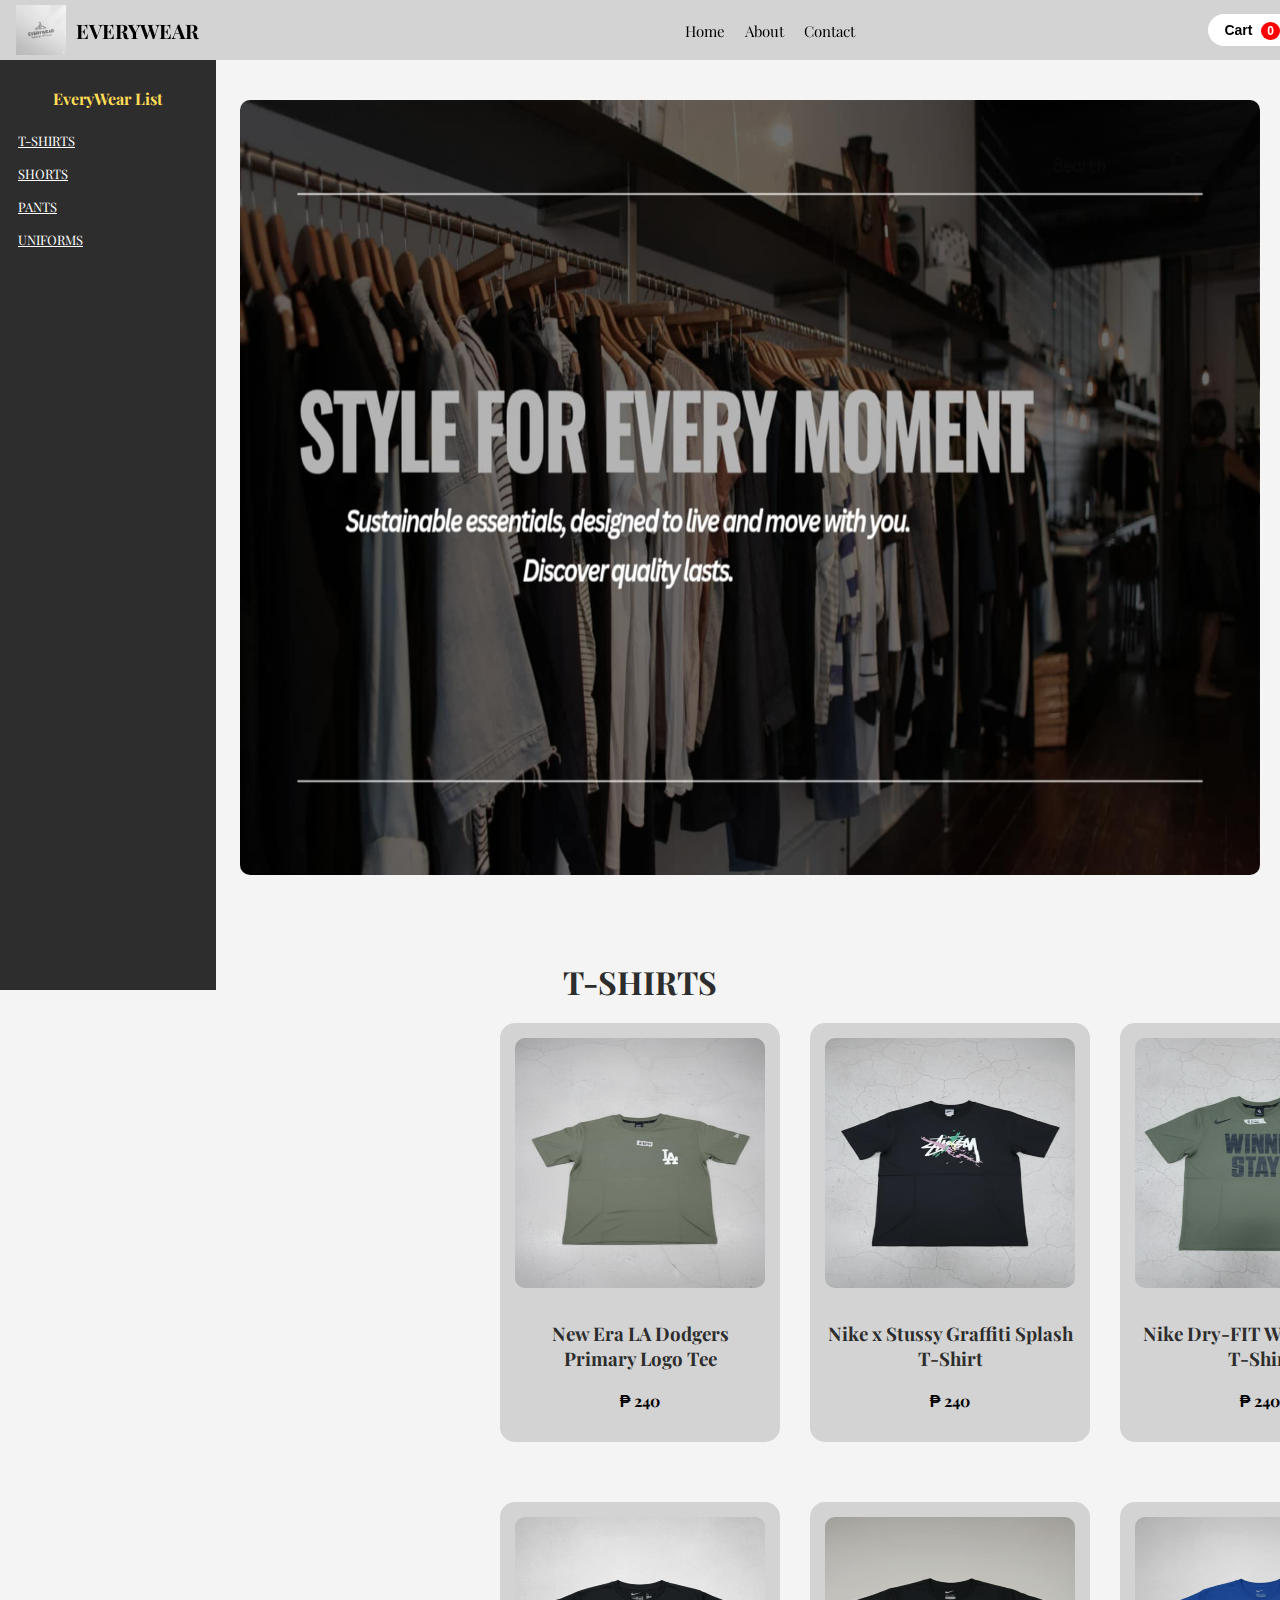
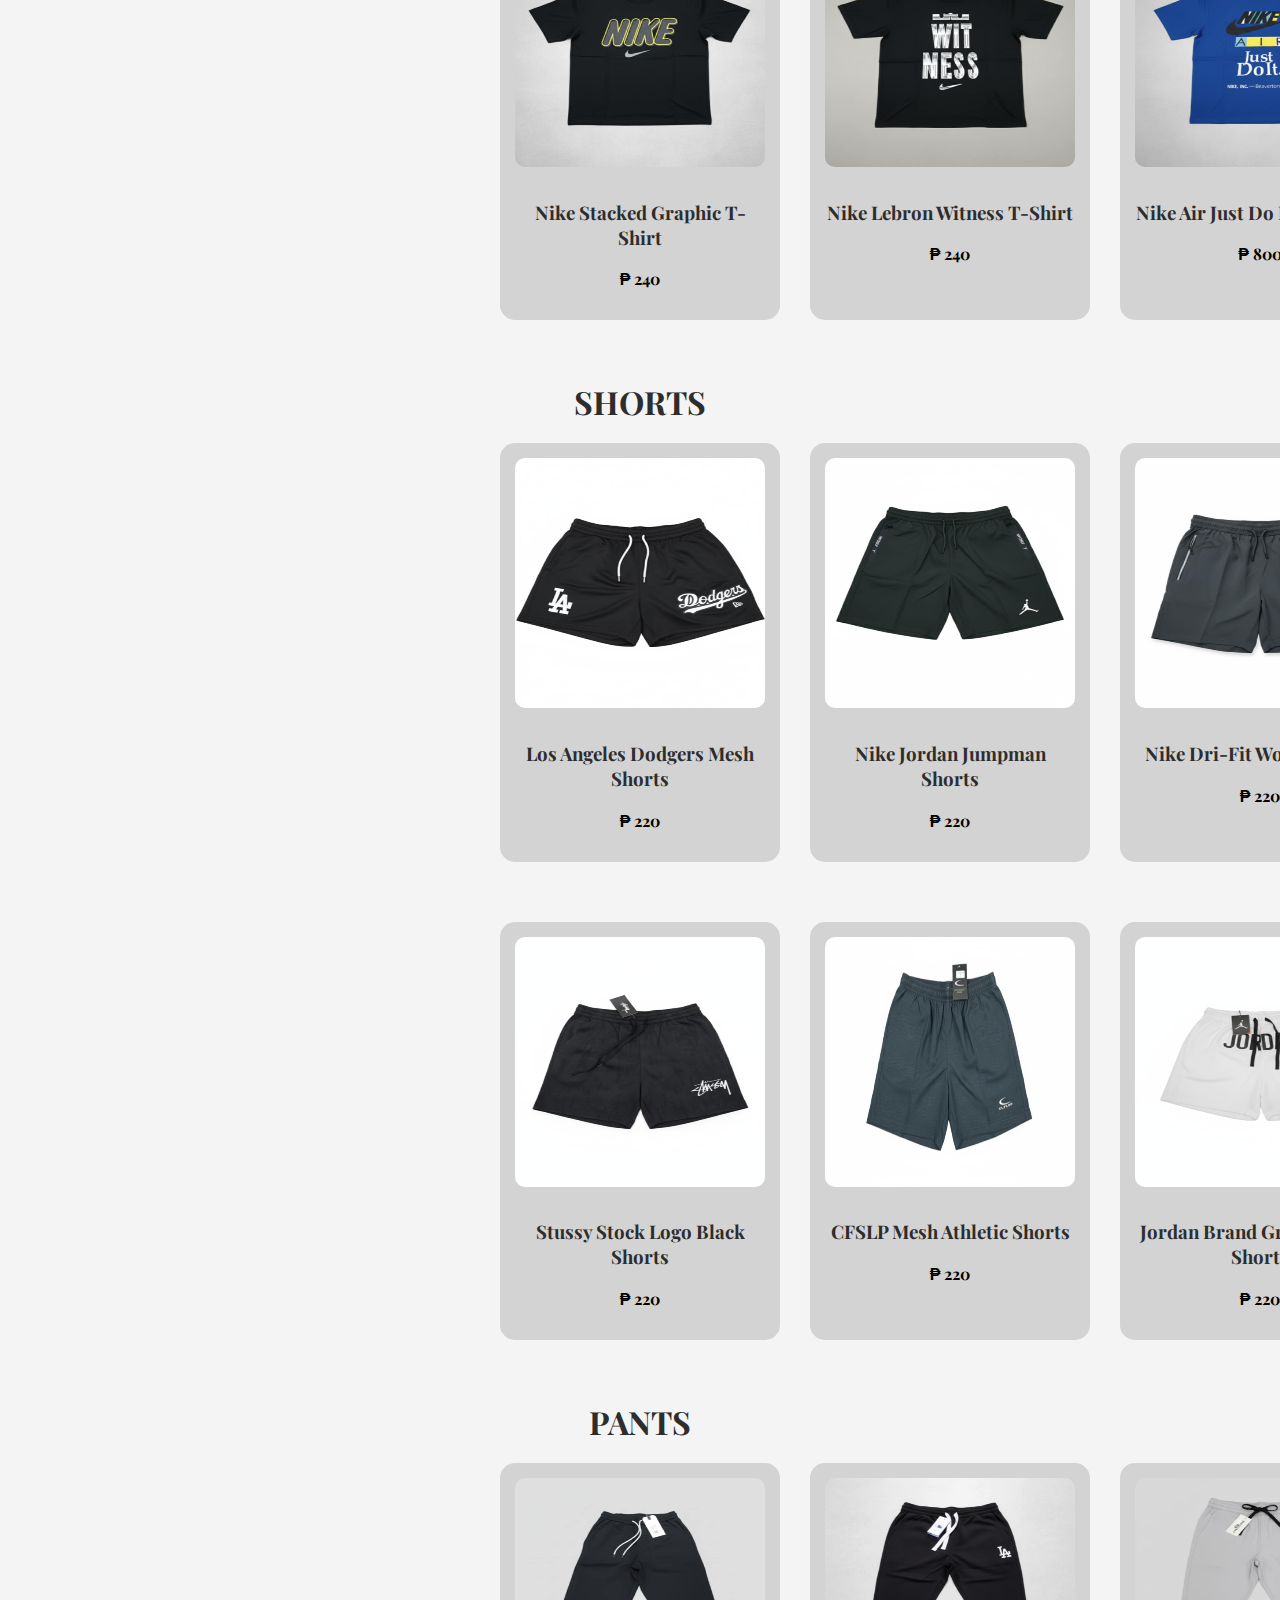
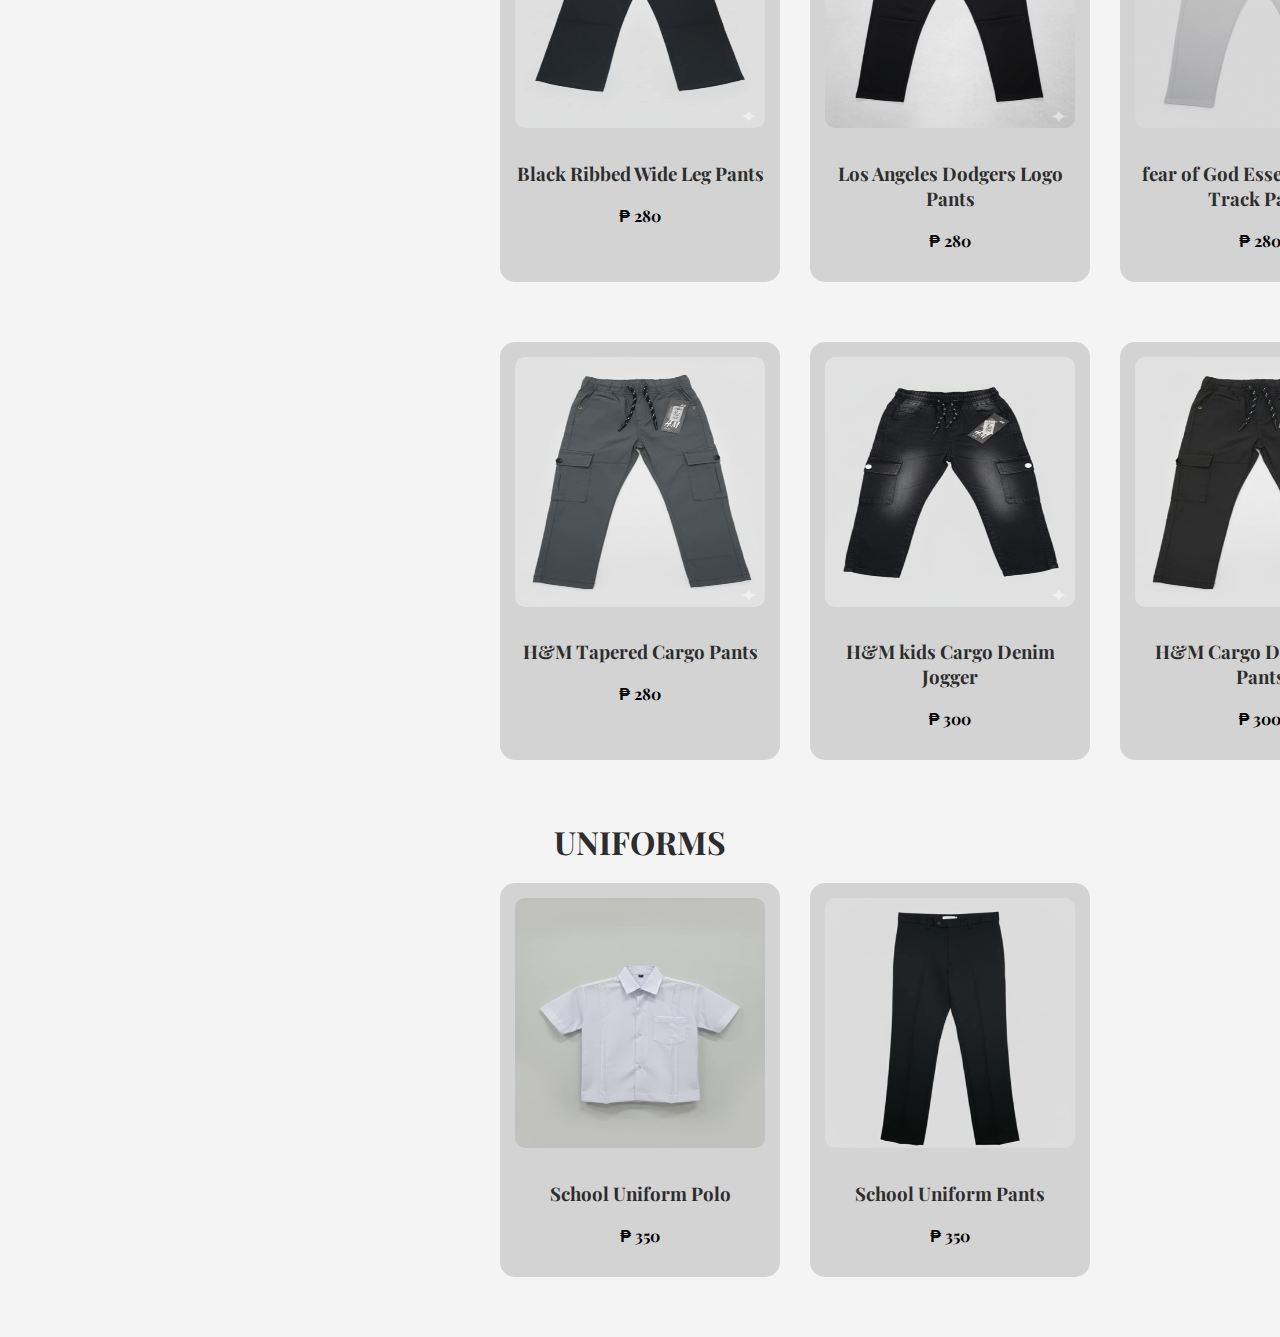
<file: index.html>
<!DOCTYPE html>
<html lang="en">
<head>
    <meta charset="utf-8">
    <title>Homepage</title>
    <link rel="stylesheet" href="style.css">
    <link rel="preconnect" href="https://fonts.googleapis.com">
    <link rel="preconnect" href="https://fonts.gstatic.com" crossorigin>
    <link href="https://fonts.googleapis.com/css2?family=Playfair+Display:ital,wght@0,400..900;1,400..900&display=swap" rel="stylesheet">
</head>

<body>
    <div class="nav">
        <div class="logo">
            <img src="logo.jpg" alt="Logo">
            <h2>EVERYWEAR</h2>
        </div>
        <nav>
            <ul>
             <li><a href="index.html">Home</a></li>
             <li><a href="about.html">About</a></li>
             <li><a href="contact.html">Contact</a></li>
            </ul>
        </nav>
        <button class="signin-btn">Sign In</button>
        <button class="cart-btn">Cart <span class="count">0</span></button>
    </div>

    <div class="sidebar">
        <h2>EveryWear List</h2>
        <a href="#T-SHIRTS">T-SHIRTS</a>
        <a href="#SHORTS">SHORTS</a>
        <a href="#PANTS">PANTS</a>
        <a href="#UNIFORMS">UNIFORMS</a>
    </div>

    <div class="content">
        <div class="home">
            <img src="home.jpg" alt="home pic">
        </div>
    </div>
    
    <div class="section" id="T-SHIRTS">
        <h1>T-SHIRTS</h1>
        <div class="container">
            <div class="card">
                <img src="tshirt1.jpg" alt="shirt1">
                <h3>New Era LA Dodgers Primary Logo Tee</h3>
                <p>₱ 240</p>
            </div>
            <div class="card">
                <img src="tshirt2.jpg" alt="shirt2">
                <h3>Nike x Stussy Graffiti Splash T-Shirt</h3>
                <p>₱ 240</p>
            </div>
            <div class="card">
                <img src="tshirt3.jpg" alt="shirt3">
                <h3>Nike Dry-FIT Winner Stays T-Shirt</h3>
                <p>₱ 240</p>
            </div>
            <div class="card">
                <img src="tshirt4.jpg" alt="shirt4">
                <h3>Nike Stacked Graphic T-Shirt</h3>
                <p>₱ 240</p>
            </div>
            <div class="card">
                <img src="tshirt5.jpg" alt="shirt5">
                <h3>Nike Lebron Witness T-Shirt</h3>
                <p>₱ 240</p>
            </div>
            <div class="card">
                <img src="tshirt6.jpg" alt="shirt6">
                <h3>Nike Air Just Do It. Retro Tee</h3>
                <p>₱ 800</p>
            </div>
        </div>
    </div>
    
    <div class="section" id="SHORTS">
        <h1>SHORTS</h1>
        <div class="container">
               <div class="card">
                <img src="shorts1.jpg" alt="short1">
                <h3>Los Angeles Dodgers Mesh Shorts</h3>
                <p>₱ 220</p>
             </div>
             <div class="card">
                <img src="shorts2.jpg" alt="short2">
                <h3>Nike Jordan Jumpman Shorts</h3>
                <p>₱ 220</p>
             </div>
             <div class="card">
                <img src="shorts3.jpg" alt="shorts3">
                <h3>Nike Dri-Fit Woven Shorts</h3>
                <p>₱ 220</p>
             </div>
             <div class="card">
                <img src="shorts4.jpg" alt="short4">
                <h3>Stussy Stock Logo Black Shorts</h3>
                <p>₱ 220</p>
             </div>
             <div class="card">
                <img src="shorts5.jpg" alt="short5">
                <h3>CFSLP Mesh Athletic Shorts</h3>
                <p>₱ 220</p>
             </div>
             <div class="card">
                <img src="shorts6.jpg" alt="short6">
                <h3>Jordan Brand Graphic Mesh Shorts</h3>
                <p>₱ 220</p>
             </div>
            </div>
        </div>

        <div class="section" id="PANTS">
            <h1>PANTS</h1>
            <div class="container">
                <div class="card">
                <img src="pants1.jpg" alt="pants1">
                <h3>Black Ribbed Wide Leg Pants</h3>
                <p>₱ 280</p>
            </div>
            <div class="card">
                <img src="pants2.jpg" alt="pants2">
                <h3>Los Angeles Dodgers Logo Pants</h3>
                <p>₱ 280</p>
            </div>
            <div class="card">
                <img src="pants3.jpg" alt="pants3">
                <h3>fear of God Essentials Logo Track Pants</h3>
                <p>₱ 280</p>
            </div>
            <div class="card">
                <img src="pants4.jpg" alt="pants4">
                <h3>H&M Tapered Cargo Pants</h3>
                <p>₱ 280</p>
            </div>
            <div class="card">
                <img src="pants5.jpg" alt="pants5">
                <h3>H&M kids Cargo Denim Jogger</h3>
                <p>₱ 300</p>
            </div>
            <div class="card">
                <img src="pants6.jpg" alt="pants6">
                <h3>H&M Cargo Drawstring Pants</h3>
                <p>₱ 300</p>
            </div>
            </div>
        </div>

    <div class="section" id="UNIFORMS">
        <h1>UNIFORMS</h1>
        <div class="container">
            <div class="card">
                <img src="uniform.jpg" alt="uniform">
                <h3>School Uniform Polo</h3>
                <p>₱ 350</p>
            </div>
            <div class="card">
                <img src="schoolpants.jpg" alt="pants">
                <h3>School Uniform Pants</h3>
                <p>₱ 350</p>
            </div>
        </div>
    </div>
</body>

</html>
</file>
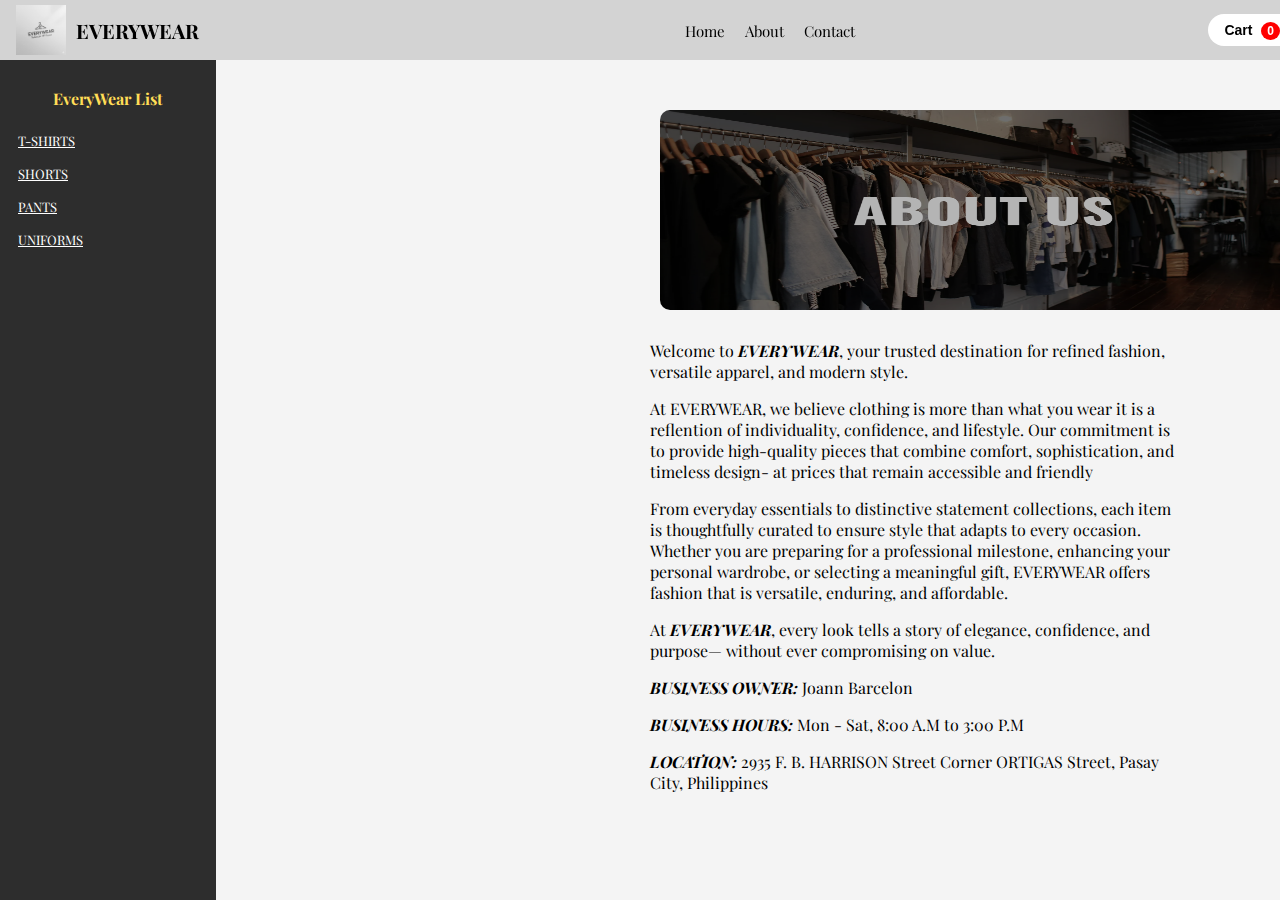
<file: about.html>
<!DOCTYPE html>
<html lang="en">
<head>
    <meta charset="utf-8">
    <title>Homepage</title>
    <link rel="stylesheet" href="style.css">
    <link rel="preconnect" href="https://fonts.googleapis.com">
    <link rel="preconnect" href="https://fonts.gstatic.com" crossorigin>
    <link href="https://fonts.googleapis.com/css2?family=Playfair+Display:ital,wght@0,400..900;1,400..900&display=swap" rel="stylesheet">
</head>

<body>
    <div class="nav">
        <div class="logo">
            <img src="logo.jpg" alt="Logo">
            <h2>EVERYWEAR</h2>
        </div>
        <nav>
            <ul>
             <li><a href="index.html">Home</a></li>
             <li><a href="about.html">About</a></li>
             <li><a href="contact.html">Contact</a></li>
            </ul>
        </nav>
        <button class="signin-btn">Sign In</button>
        <button class="cart-btn">Cart <span class="count">0</span></button>
    </div>

    <div class="sidebar">
        <h2>EveryWear List</h2>
        <a href="#T-SHIRTS">T-SHIRTS</a>
        <a href="#SHORTS">SHORTS</a>
        <a href="#PANTS">PANTS</a>
        <a href="#UNIFORMS">UNIFORMS</a>
    </div>


<section class="about-section">
  <div class="about-header">
    <img src="about.jpg" alt="about">
  </div>

  <p>Welcome to <strong><i>EVERYWEAR</i></strong>, your trusted destination for refined fashion, versatile apparel, and modern style.</p>

  <p>
    At EVERYWEAR, we believe clothing is more than what you wear it is a reflention of individuality, confidence, and lifestyle. 
    Our commitment is to provide high-quality pieces that combine comfort, sophistication, and timeless design- <span class="highlight">
        at prices that remain accessible and friendly
    </span>
  </p>

  <p>
    From everyday essentials to distinctive statement collections, each item is thoughtfully curated to ensure style that adapts to every occasion. 
    Whether you are preparing for a professional milestone, enhancing your personal wardrobe, or selecting a meaningful gift, EVERYWEAR offers fashion
    that is versatile, enduring, and affordable.
  </p>
  <p>
    At <strong><i>EVERYWEAR</i></strong>, every look tells a story of elegance, confidence, and purpose—
    without ever compromising on value.
  </p>
    
   <p>
    <strong><i>BUSINESS OWNER:</i></strong>  Joann Barcelon
    </p>
    
    <p>
    <strong><i>BUSINESS HOURS:</i></strong>  Mon - Sat, 8:00 A.M to 3:00 P.M
    </p>
    
    <p>
    <strong><i>LOCATION:</i></strong>  2935 F. B. HARRISON Street Corner ORTIGAS Street, Pasay City, Philippines
    </p>
  </section>
</section>

</body>
</html>
</file>
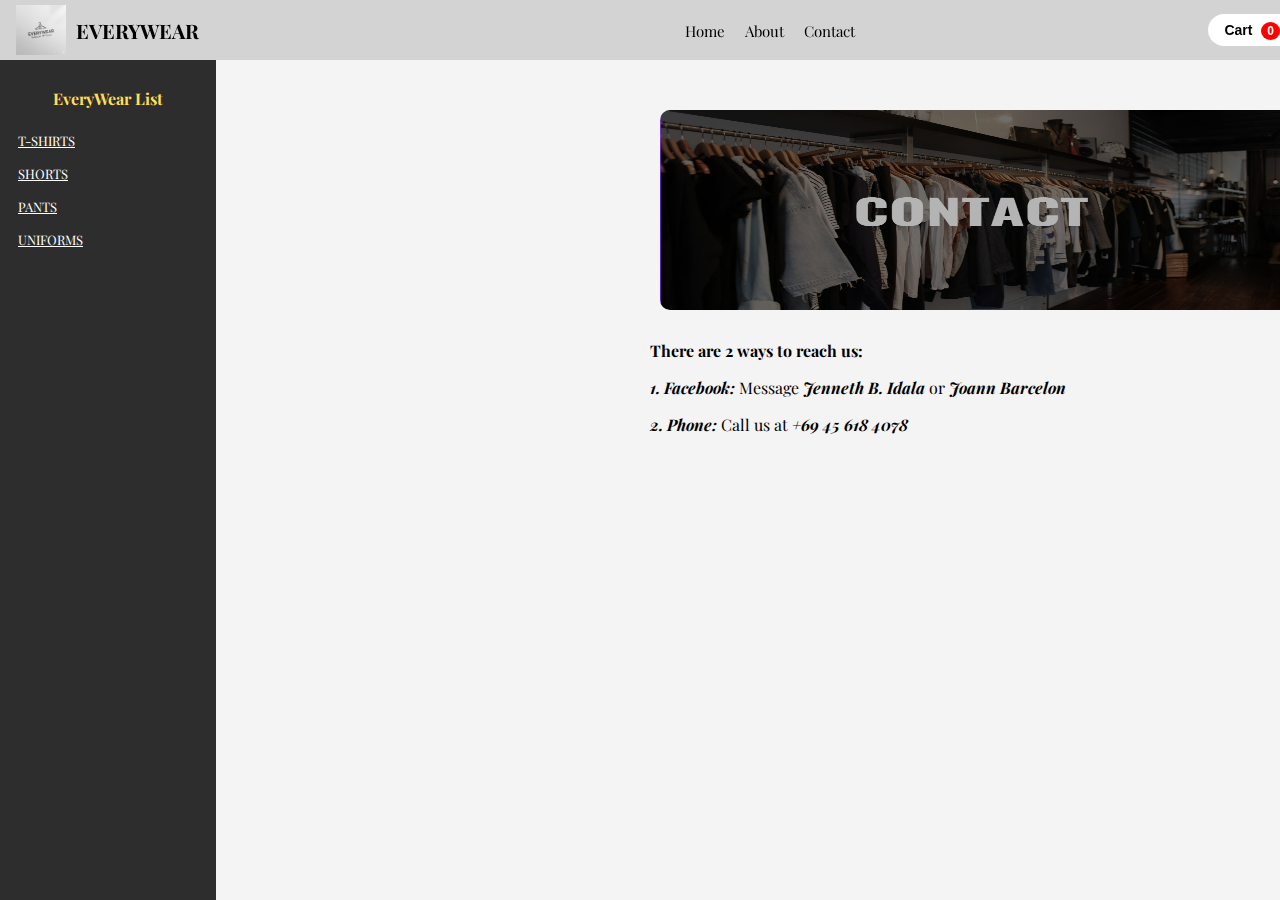
<file: contact.html>
<!DOCTYPE html>
<html lang="en">
<head>
    <meta charset="utf-8">
    <title>Homepage</title>
    <link rel="stylesheet" href="style.css">
    <link rel="preconnect" href="https://fonts.googleapis.com">
    <link rel="preconnect" href="https://fonts.gstatic.com" crossorigin>
    <link href="https://fonts.googleapis.com/css2?family=Playfair+Display:ital,wght@0,400..900;1,400..900&display=swap" rel="stylesheet">
</head>

<body>
    <div class="nav">
        <div class="logo">
            <img src="logo.jpg" alt="Logo">
            <h2>EVERYWEAR</h2>
        </div>
        <nav>
            <ul>
             <li><a href="index.html">Home</a></li>
             <li><a href="about.html">About</a></li>
             <li><a href="contact.html">Contact</a></li>
            </ul>
        </nav>
        <button class="signin-btn">Sign In</button>
        <button class="cart-btn">Cart <span class="count">0</span></button>
    </div>

    <div class="sidebar">
        <h2>EveryWear List</h2>
        <a href="#T-SHIRTS">T-SHIRTS</a>
        <a href="#SHORTS">SHORTS</a>
        <a href="#PANTS">PANTS</a>
        <a href="#UNIFORMS">UNIFORMS</a>
    </div>
    
<section class="about-section">
  <div class="about-header">
    <img src="contact.jpg" alt="contact">
  </div>

  <strong><p>There are 2 ways to reach us:</p></strong>

  <p>
    <strong><i>1. Facebook:</i></strong>  
    Message <strong><i>Jenneth B. Idala</i></strong> or <strong><i>Joann Barcelon</i></strong>
  </p>

  <p>
    <strong><i>2. Phone:</i></strong>  
    Call us at <strong><i>+69 45 618 4078</i></strong>
  </p>
</section>

</body>
</html>
</file>
<file: style.css>
body {
  font-family: "Playfair Display", sans-serif;
  background-color: #f4f4f4;
  margin: 0;
}

.nav {
  display: flex;
  justify-content: space-between;
  align-items: center;
  background-color: #D3D3D3;
  padding: 0 1rem;
  height: 60px;
  width: 100%;
  position: fixed;
  top: 0;
  z-index: 1000;
}

.logo {
  display: flex;
  align-items: center;
  gap: 10px;
}

.nav img {
  width: 50px;
  height: auto;
}

.logo h2 {
  font-size: 20px;
}

.nav ul {
  display: flex;
  list-style: none;
  margin: 10px;
  padding: 20px;
}

.nav ul li {
  margin: 10px;
}

.nav ul li a {
  text-decoration: none;
  color: #000;
  font-size: 15px;
}

.signin-btn {
  padding: 7px 10px;
  background-color: #333;
  color: white;
  border: none;
  border-radius: 6px;
  cursor: pointer;
  margin-right: -640px;
}

.cart-btn {
  background: white;
  border: none;
  border-radius: 20px;
  padding: 8px 16px;
  font-size: 14px;
  font-weight: bold;
  cursor: pointer;
}

    
.cart-btn .count {
  background: red;
  color: #fff;
  font-size: 12px;
  border-radius: 50%;
  padding: 2px 6px;
  margin-left: 5px;
}

.sidebar {
  width: 200px;
  background: #2d2d2d;
  color: #fff;
  height: 100vh;
  position: fixed;
  top: 60px;
  left: 0;
  display: flex;
  flex-direction: column;
  padding: 15px 8px;
}

.sidebar h2 {
  text-align: center;
  margin-bottom: 15px;
  font-size: 16px;
  color: #ffdd57;
}

.sidebar a {
  color: #fff;
  padding: 8px 10px;
  border-radius: 6px;
  font-size: 13px;
  display: block;
}

.sidebar a:hover {
  background: #ffdd57;
  color: #2d2d2d;
}

.content {
  margin-left: 220px;
  margin-top: 60px;
  padding: 20px;
}

.home {
  text-align: center;
  margin-bottom: 40px;
  margin-top: 20px;
}

.home img {
  width: 100%;
  height: 775px;
  border-radius: 10px;
}

.section {
  margin-bottom: 60px;
}

.section h1 {
  text-align: center;
  margin-bottom: 20px;
  color: #2d2d2d;
}

.container {
  display: grid;
  grid-template-columns: 250px 250px 250px;
  gap: 60px;
  max-width: 835px;
  margin-left: 500px;
}

.card {
  background: #D3D3D3;
  border-radius: 15px;
  padding: 15px;
  text-align: center;
  cursor: pointer;
  width: 250px;
}

.card img {
  width: 100%;
  height: 250px;
  border-radius: 10px;
  margin-bottom: 10px;
}

.card h3 {
  color: #2d2d2d;
}

.card p {
  font-weight: bold;
  color: black;
}

.about-section {
    max-width: 700px;
    padding:  0;
    margin: 100px;
    margin-left: 650px;
}

.about-header img { 
    padding: 10px;
    margin-bottom: 0px;
    height: 200px;
    width: 650px;
    justify-content: center;
    margin-left: 0;
    border-radius: 20px;
    }
</file>
